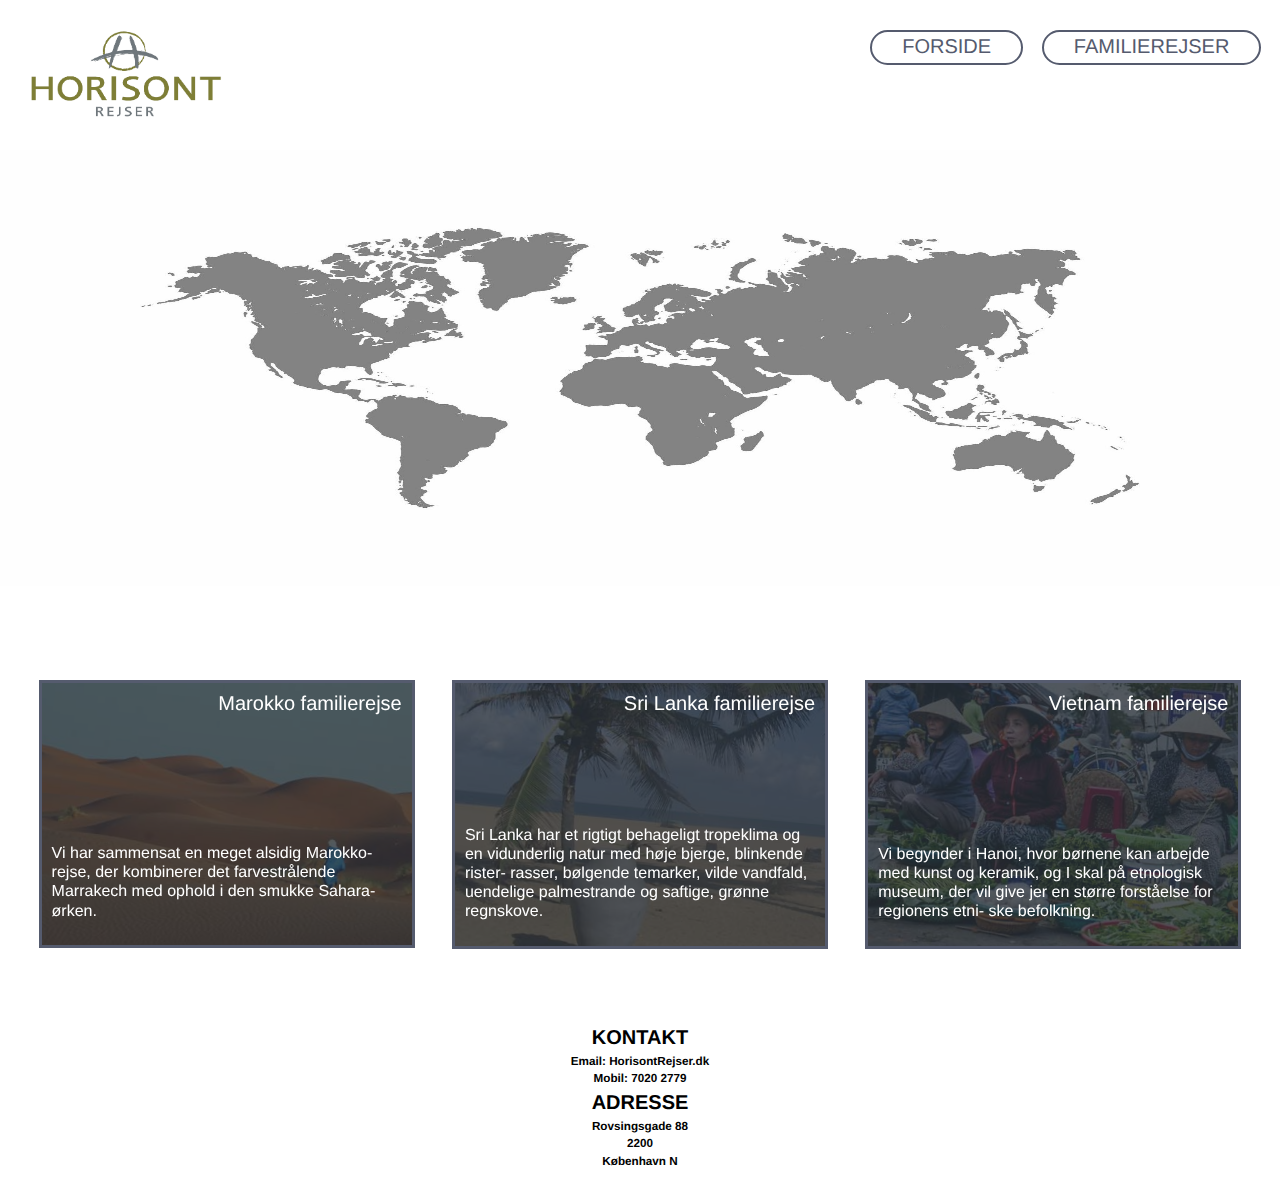
<file: afsluttende-opgave/index.html>
<!DOCTYPE html>
<html lang="da">
<head>
    <meta charset="utf-8">
    <meta name="viewport" content="width=device-width, initial-scale=1.0">
    <meta name="description" content="her finder du horisonts rejsers forside">
    <title>Horisont rejser</title>
      <link rel="shortcut icon" href="images/horisont-logo-lys.png"/>
    <link rel="stylesheet" href="css/stylesheet.css">
</head>





<body>
    <header>
        <nav class="navigation">
            <div class="logo">
                <img src="images/horisont-logo-lys.png" alt="logo">
            </div>
            <div class="navigation-bar">
               
                <ul>
                    <li><a href="index.html">Forside</a></li>
                    <li><a href="familierejser.html" class="active">Familierejser</a></li>
                </ul>
            </div>
        </nav>
    </header>
    
    <img src="images/world-map.jpg" alt="forsidebillede" class="whole-img">
    
    
    
 <div id="wrapper">
  <div class="row">
    
    <a href="familierejser.html">
      <div class="image-box">
        <div class="image-content">
          <img src="images/sahara-marokko-oerken.jpg" alt="marokko"/>
          <div class="image-detail">
            <h3>Marokko familierejse</h3>
            <div class="detail-text">
              <p>Vi har sammensat en meget alsidig Marokko-rejse, der kombinerer det farvestrålende Marrakech med ophold i den smukke Sahara-ørken. </p>
            </div>
          </div>
        </div>
      </div>
    </a>
    
    <a href="familierejser.html">
      <div class="image-box">
        <div class="image-content">
          <img src=images/sri-lanka-strand.jpg alt="srilanka">
          <div class="image-detail">
            <h3>Sri Lanka familierejse</h3>
            <div class="detail-text">
              <p>Sri Lanka har et rigtigt behageligt tropeklima og en vidunderlig natur med høje bjerge, blinkende rister- rasser, bølgende temarker, vilde vandfald, uendelige palmestrande og saftige, grønne regnskove. </p>
            </div>
          </div>
        </div>
      </div>
    </a>
    
    <a href="familierejser.html">
      <div class="image-box">
        <div class="image-content">
          <img src="images/vietnam-gademarked.jpg"/>
          <div class="image-detail">
            <h3>Vietnam familierejse</h3>
            <div class="detail-text">
              <p>Vi begynder i Hanoi, hvor børnene kan arbejde med kunst og keramik, og I skal på etnologisk museum, der vil give jer en større forståelse for regionens etni- ske befolkning.</p>
            </div>
          </div>
        </div>
      </div>
    </a>
  </div>
</div>
    
    
    
    



<footer>
                <div class="content">
                    <h1> KONTAKT </h1>
                    <h3> Email: HorisontRejser.dk <br> Mobil: 7020 2779
                    </h3>
                    <h1> ADRESSE </h1>
                    <h3> Rovsingsgade 88 <br> 2200 <br> København N </h3>
                </div>
        </footer>
        
        </body>
</html>
</file>
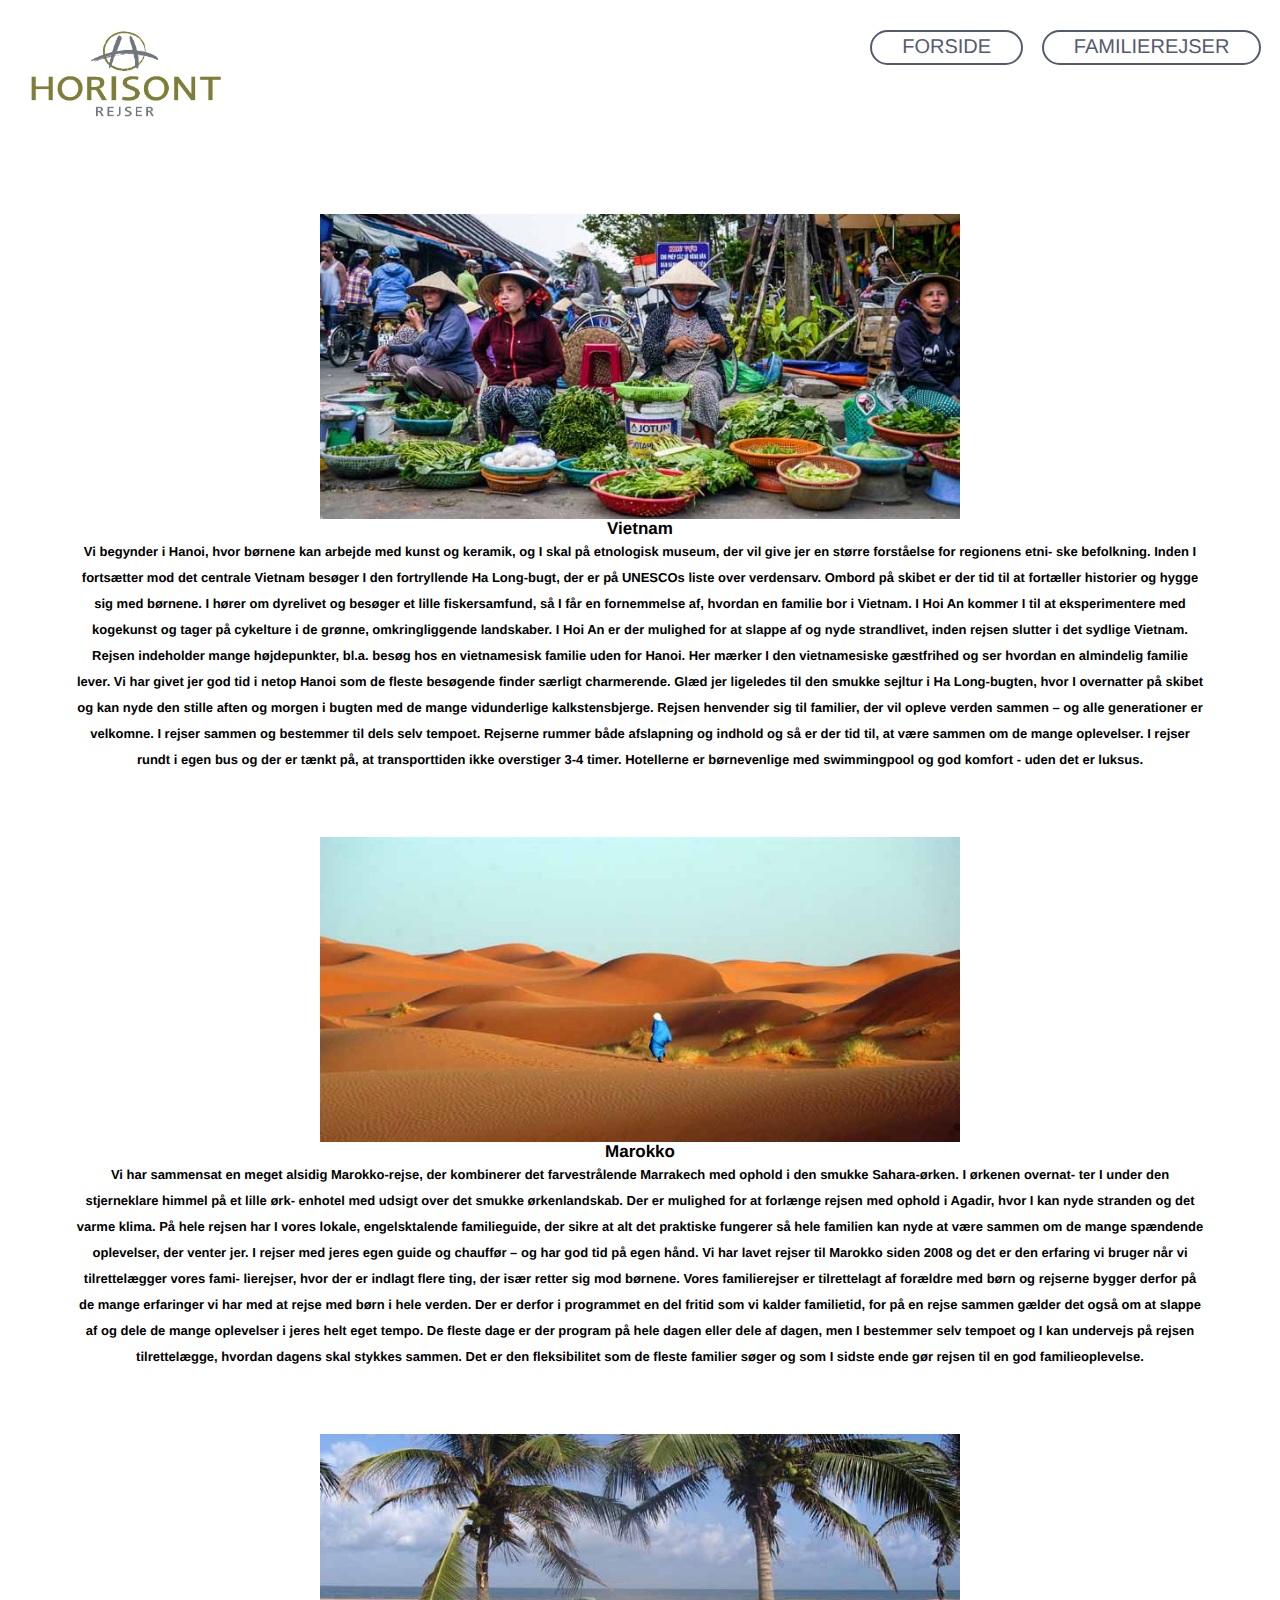
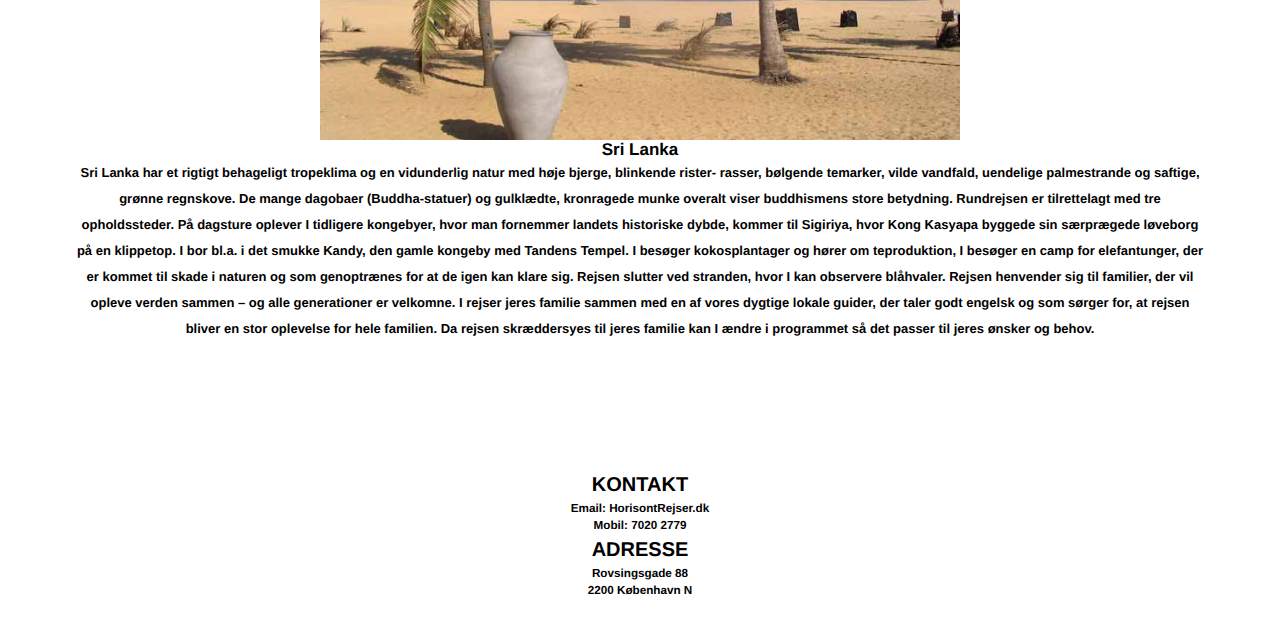
<file: afsluttende-opgave/familierejser.html>
<!DOCTYPE html>
<html lang="">
<head>
    <meta charset="utf-8">
    <meta name="viewport" content="width=device-width, initial-scale=1.0">
    <meta name="description" content="her finder du information om familierejser">
    <title>Familierejser</title>
    <link rel="shortcut icon" href="images/horisont-logo-lys.png" />
    <link rel="stylesheet" href="css/stylesheet.css">
</head>

<body>
    <header>
        <nav class="navigation">
            <div class="logo">
                <img src="images/horisont-logo-lys.png" alt="logo">
            </div>
            <div class="navigation-bar">

                <ul>
                    <li><a href="index.html">Forside</a></li>
                    <li><a href="familierejser.html" class="active">Familierejser</a></li>
                </ul>
            </div>
        </nav>
    </header>

    <section class="article-row">

        <section class="article-box">

            <img class=rejsebilleder src="images/vietnam-gademarked.jpg" alt="vietnam">

            <div class="content">
                <h1> Vietnam</h1>
                <h3> Vi begynder i Hanoi, hvor børnene kan arbejde med kunst og keramik, og I skal på etnologisk museum, der vil give jer en større forståelse for regionens etni- ske befolkning. Inden I fortsætter mod det centrale Vietnam besøger I den fortryllende Ha Long-bugt, der er på UNESCOs liste over verdensarv. Ombord på skibet er der tid til at fortæller historier og hygge sig med børnene. I hører om dyrelivet og besøger et lille fiskersamfund, så I får en fornemmelse af, hvordan en familie bor i Vietnam. I Hoi An kommer I til at eksperimentere med kogekunst og tager på cykelture i de grønne, omkringliggende landskaber. I Hoi An
                    er der mulighed for at slappe af og nyde strandlivet, inden rejsen slutter i det sydlige Vietnam.
                    Rejsen indeholder mange højdepunkter, bl.a. besøg hos en vietnamesisk familie uden for Hanoi. Her mærker
                    I den vietnamesiske gæstfrihed og ser hvordan en almindelig familie lever. Vi har givet jer god tid i
                    netop Hanoi som de fleste besøgende finder særligt charmerende. Glæd jer ligeledes til den smukke sejltur i Ha Long-bugten, hvor I overnatter på skibet og
                    kan nyde den stille aften og morgen i bugten med de mange vidunderlige kalkstensbjerge.
                    Rejsen henvender sig til familier, der vil opleve verden sammen – og alle generationer er velkomne. I rejser sammen og bestemmer til dels selv tempoet. Rejserne rummer både afslapning og indhold og så er der tid til, at være sammen om de mange oplevelser. I rejser rundt i egen bus og der er tænkt på, at transporttiden ikke overstiger 3-4 timer. Hotellerne er børnevenlige med swimmingpool og god komfort - uden det er luksus.</h3>
            </div>
        </section>

        <section class="article-box">
            <img class="rejsebilleder" src="images/sahara-marokko-oerken.jpg" alt="marokko">
            <div class="content">
                <h1> Marokko </h1>
                <h3> Vi har sammensat en meget alsidig Marokko-rejse, der kombinerer det farvestrålende Marrakech med ophold i den smukke Sahara-ørken. I ørkenen overnat- ter I under den stjerneklare himmel på et lille ørk- enhotel med udsigt over det smukke ørkenlandskab. Der er mulighed for at forlænge rejsen med ophold i Agadir, hvor I kan nyde stranden og det varme klima. På hele rejsen har I vores lokale, engelsktalende familieguide, der sikre at alt det praktiske fungerer så hele familien kan nyde at være sammen om de mange spændende oplevelser, der venter jer.
I rejser med jeres egen guide og chauffør – og har god tid på egen hånd.
Vi har lavet rejser til Marokko siden 2008 og det er den erfaring vi bruger når vi tilrettelægger vores fami- lierejser, hvor der er indlagt flere ting, der især retter sig mod børnene. Vores familierejser er tilrettelagt af forældre med børn og rejserne bygger derfor på de mange erfaringer vi har med at rejse med børn i hele verden. Der er derfor i programmet en del fritid som vi kalder familietid, for på en rejse sammen gælder det også om at slappe af og dele de mange oplevelser i jeres helt eget tempo.
De fleste dage er der program på hele dagen eller dele af dagen, men I bestemmer selv tempoet og I kan undervejs på rejsen tilrettelægge, hvordan dagens skal stykkes sammen. Det er den fleksibilitet som de fleste familier søger og som I sidste ende gør rejsen til en god familieoplevelse.</h3>
            </div>
        </section>

        <section class="article-box">
            <img class="rejsebilleder" src="images/sri-lanka-strand.jpg" alt="srilanka">

            <div class="content">
                <h1> Sri Lanka </h1>
                <h3> Sri Lanka har et rigtigt behageligt tropeklima og en vidunderlig natur med høje bjerge, blinkende rister- rasser, bølgende temarker, vilde vandfald, uendelige palmestrande og saftige, grønne regnskove. De mange dagobaer (Buddha-statuer) og gulklædte, kronragede munke overalt viser buddhismens store betydning.
                    Rundrejsen er tilrettelagt med tre opholdssteder.
                    På dagsture oplever I tidligere kongebyer, hvor man fornemmer landets historiske dybde, kommer til Sigiriya, hvor Kong Kasyapa byggede sin særprægede løveborg på en klippetop. I bor bl.a. i det smukke Kandy, den gamle kongeby med Tandens Tempel. I besøger kokosplantager og hører om teproduktion, I besøger en camp for elefantunger, der er kommet til skade i naturen og som genoptrænes for at de igen kan klare sig.
                    Rejsen slutter ved stranden, hvor I kan observere blåhvaler.
                    Rejsen henvender sig til familier, der vil opleve verden sammen – og alle generationer er velkomne. I rejser jeres familie sammen med en af vores dygtige lokale guider, der taler godt engelsk og som sørger for, at rejsen bliver en stor oplevelse for hele familien.
                    Da rejsen skræddersyes til jeres familie kan I ændre i programmet så det passer til jeres ønsker og behov.</h3>
            </div>
        </section>
    </section>




<footer>
                <div class="content">
                    <h1> KONTAKT </h1>
                    <h3> Email: HorisontRejser.dk <br> Mobil: 7020 2779
                    </h3>
                    <h1> ADRESSE </h1>
                    <h3> Rovsingsgade 88 <br> 2200 København N </h3>
                </div>
        </footer>
        </body>
</html>
</file>
<file: afsluttende-opgave/css/stylesheet.css>
/*CSS document*/
* {
    font-family: 'Open Sans Condensed', sans-serif;
    padding: 0;
    box-sizing: border-box;
    margin: 2px 2px 2px 2px;
}

/*Menu*/
.navigation {
    display: flex;
    flex-flow: row nowrap;
    justify-content: space-between;
    height: 150px;
    /*navigation højde */
    font-size: 28px;
    /*skrift størrelse */
    text-transform: uppercase;
    /*tekst i caps-lock*/
    width: 100%;
    /* den er 100% i længde */
}

/*logo*/
.logo {
    display: flex;
    flex-flow: row nowrap;
    align-items: center;
     margin-left: 2%;
}

.logo img {
    width: 200px;
    float: left;
    display: inline-block;
}

/*menu bar*/
nav ul {
    display: flex;
    width: 100%;
    float: right;
    right: 0;
    justify-content: space-around;
    padding: 30px 0;
     margin-right: 10%;
}

nav li {
    list-style-type: none;
    font-size: 20px;
    float: right;
    border: 2px solid #555b6e;
    border-radius: 25px;
    display: flex;
    justify-content: space-around;
     margin-right: 5%;
}

nav li a {
    text-decoration: none;
    color: #555b6e;
    padding: 4px 30px;
    border-width: 20px;
}

.whole {
    text-align: center;
}

.whole-img {
    display: flex;
    justify-content: center;
    width: 100%;
     height: 500px;
    padding-bottom: 5%;
}

footer {
        display: flex;
    flex-direction: row;
        text-align: center;
    width: 100%;
    font-size: 8px;
    line-height: 1.5;
    bottom: 0;
    justify-content: space-around;
    font-size: 10px;
    padding-top: 5%;
    padding-bottom: 2%;
}

.article-row {
    display: block;
    flex-direction: column;
    align-items: flex-start;
    width: 100%;
    height: 100%;
    padding-top: 5%;
}

.article-box {
    display: flex;
    flex-direction: column;
    align-items: flex-start;
    width: 100%;
}

.article-box img {
    width: 50%;
    height: 100%;
    margin-left: auto;
    align-content: flex-start;
    justify-content: center;
}

.article-box .content {
    width: 100%;
    padding-bottom: 5%;
}

.article-box > div > h1 {
    font-size: 13px;
    display: flex;
    justify-content: center;
    font-size: 17px;
}

.article-box > div > h3 {
    font-size: 13px;
    font-family: 'Open sans', sans-serif;
    line-height: 2;
    display: flex;
    text-align: center;
    padding-left: 6%;
    padding-right: 6%;
}

.rejsebilleder {
    display: flex;
    justify-content: center;
    width: 60%;
    margin-right: auto;
}

/*billedebox taget fra codepen, (https://codepen.io/wmcbain/pen/Jopmog)*/
* {
  padding: 0;
  margin: 0;
  transition: 0.3s all ease;
}

body {
  font-family: Avenir, Helvetica, sans-serif;
  font-size: 62.5%;
  text-rendering: geometricPrecision;
}

#wrapper {
  padding: 2.0em;
}

.image-box {
  border: 0.3em solid #555b6e;
  float: left;
  margin: 1.0em 1.5%;
  width: 30.33333334%;
}

.image-content {
  overflow: hidden;
  position: relative;
}

.image-content img {
  display: block;
  width: 550px;
  transform: rotate(5deg) scale(1.2);
}

.image-content img.detail-hover-state {
  transform: none;
}

.image-content .image-detail {
  background-color: rgba(40, 47, 55, 0.8);
  color: #fff;
  height: 100%;
  left: 0;
  padding: 1.0em;
  position: absolute;
  top: 0;
  width: 100%;
}

.image-content .image-detail h3 {
  font-size: 2.0em;
  font-weight: 500;
  text-align: right;
  width: 100%;
}

.image-content .image-detail .detail-text {
  bottom: 1.5em;
  font-size: 1.6em;
  line-height: 1.2em;
  position: absolute;
  width: 95%;
}

.image-content, .image-content img, .image-content .image-detail {
  -webkit-backface-visibility: hidden;
}

.image-content .image-detail, .image-box, .image-content .image-detail .detail-text {
  box-sizing: border-box;
  -moz-box-sizing : border-box;
  -webkit-box-sizing : border-box;
}

.image-content .button {
  position: absolute;
  top: 50%;
  opacity: 0;
  z-index: 999;
  text-align: center;
  transform: translate(0, -50%);
  width: 92%;
}

@media all and (max-width: 900px) {
  .image-box {
    margin: 1.0em 2.5%;
    width: 45%;
  }
}

@media all and (max-width: 500px) {
  .image-box {
    margin: 1.0em 2.5%;
    width: 95%;
  }
}










@media only screen and (max-width: 600px) {
    .navigation-bar {
        display: none;
    }
    .logo {
        display: flex;
        justify-content: center;
        width: 100%;
    }
    .article-row .article-box .rejsebilleder {
        width: 80%;
        height: 200px;
    }
    .article-row .article-box {
        padding-top: 5%;
    }
}


@media only screen and (min-width: 600px) and (max-width: 992px) {
    .article-row .article-box {
        padding-top: 5%;
    }
    .article-row .article-box .content {
        display: flex;
        flex-direction: column;
    }
    }
</file>
